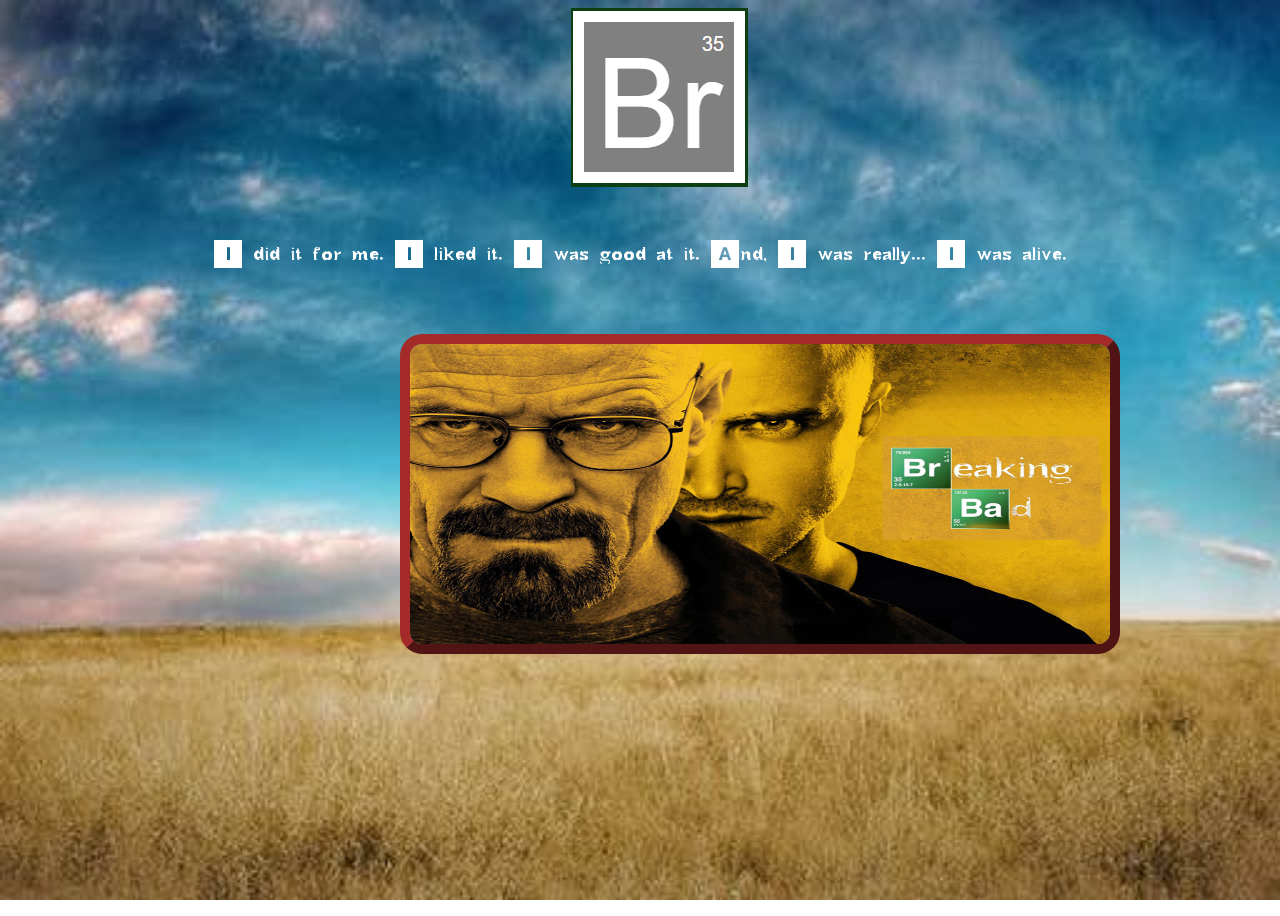
<file: index.html>
<!DOCTYPE html>
<html lang="en">

<head>
    <meta charset="UTF-8">
    <meta name="viewport" content="width=device-width, initial-scale=1.0">
    <link rel="shortcut icon" href="img/icon.png" type="image/x-icon">
    <link rel="stylesheet" href="CSS/index.css">
    <title>Index</title>
</head>

<body>
    <div class="logo"></div>
    <div class="texto">I did it for me. I liked it. I was good at it. And, I was really... I was alive.</div>
    <img class=poster src="img/poster.jpg" alt="Poster" usemap="#BreakingBad">
    <map name="BreakingBad">
        <area shape="rect" coords="482,104,663,142" href="formulario.html" alt="Breaking" target="_blank">
        <area shape="rect" coords="541,144,627,185" href="tabla.html" alt="Bad" target="_blank">
    </map>
</body>

</html>
</file>
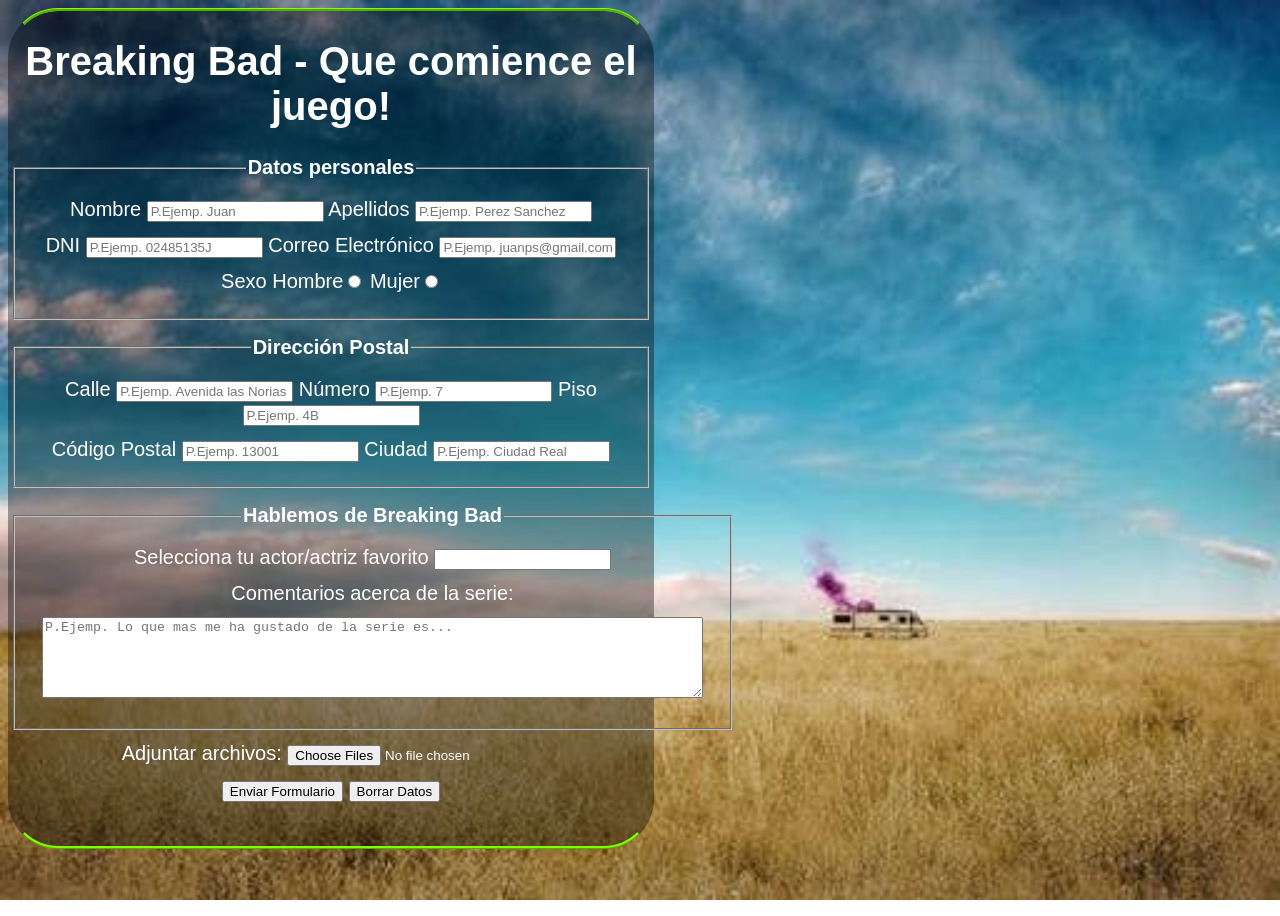
<file: formulario.html>
<!DOCTYPE html>
<html lang="en">

<head>
    <meta charset="UTF-8">
    <meta name="viewport" content="width=device-width, initial-scale=1.0">
    <link rel="shortcut icon" href="img/icon.png" type="image/x-icon">
    <link rel="stylesheet" href="CSS/index.css">
    <title>Formulario</title>
</head>

<body>
    <form class="formulario" name="formulario" method="post" action="mailto:raul.rodriguez@proeducaglobal.com"
        autocomplete="on" target="_blank" enctype="multipart/form-data">
        <div class="textform">
            <h1 id="titulo">Breaking Bad - Que comience el juego!</h1>
            <fieldset>
                <legend>Datos personales</legend>
                <div class=contenido>
                    <label for="Nombre">Nombre
                        <input type="text" placeholder="P.Ejemp. Juan" name="Nombre" required>
                    </label>
                    <label for="Apellidos">Apellidos
                        <input type="text" placeholder="P.Ejemp. Perez Sanchez" name="Apellidos" required>
                    </label>
                </div>
                <div class=contenido>
                    <label for="DNI">DNI
                        <input type="text" placeholder="P.Ejemp. 02485135J" name="DNI">
                    </label>
                    <label for="Email">Correo Electrónico
                        <input type="email" placeholder="P.Ejemp. juanps@gmail.com" name="Email" required>
                    </label>
                </div>
                <div class=contenido>
                    <label for="sexo">Sexo</label>
                    <label for="Hombre">Hombre<input type="radio" name="Sexo" value="Hombre"></label>
                    <label for="Mujer">Mujer<input type="radio" name="Sexo" value="Mujer"></label>
                </div>
            </fieldset>
            <fieldset>
                <legend>Dirección Postal</legend>
                <div class=contenido>
                    <label for="Calle">Calle
                        <input type="text" placeholder="P.Ejemp. Avenida las Norias" name="Calle">
                    </label>
                    <label for="Numero">Número
                        <input type="number" placeholder="P.Ejemp. 7" name="Número">
                    </label>
                    <label for="Piso">Piso
                        <input type="text" placeholder="P.Ejemp. 4B" name="Piso">
                    </label>
                </div>
                <div class=contenido>
                    <label for="CP">Código Postal
                        <input type="text" placeholder="P.Ejemp. 13001" name="CP">
                    </label>
                    <label for="Ciudad">Ciudad
                        <input type="text" placeholder="P.Ejemp. Ciudad Real" name="Ciudad">
                    </label>
                </div>
            </fieldset>
            <fieldset>
                <legend>Hablemos de Breaking Bad</legend>
                <div class=contenido>
                    <label for="Actor favorito">Selecciona tu actor/actriz favorito
                        <input list="lista" name="Actor favorito">
                        <datalist id="lista">
                            <option value="Jessie Pinkman">
                            <option value="Walter White">
                            <option value="Saul Goodman">
                            <option value="Gustavo Fring">
                            <option value="Pollos Hermanos">
                            <option value="Otros personajes">
                        </datalist>
                    </label>
                </div>
                <div class=contenido>
                    <label for="Comentarios">Comentarios acerca de la serie:</label>
                </div>
                <div class=contenido>
                    <textarea name="Comentarios" id="Comentarios" cols="80" rows="5" spellcheck="true"
                        placeholder="P.Ejemp. Lo que mas me ha gustado de la serie es..."></textarea>
                </div>
            </fieldset>
            <div class=contenido>
                <label for="Adjunto">Adjuntar archivos:
                    <input type="file" name="Adjuntar" id="Adjuntar" accept=".pdf, .docx" multiple>
                </label>
            </div>
            <div class=contenido>
                <input type="submit" value="Enviar Formulario">
                <input type="reset" value="Borrar Datos">
            </div>
        </div>
    </form>
</body>

</html>
</file>
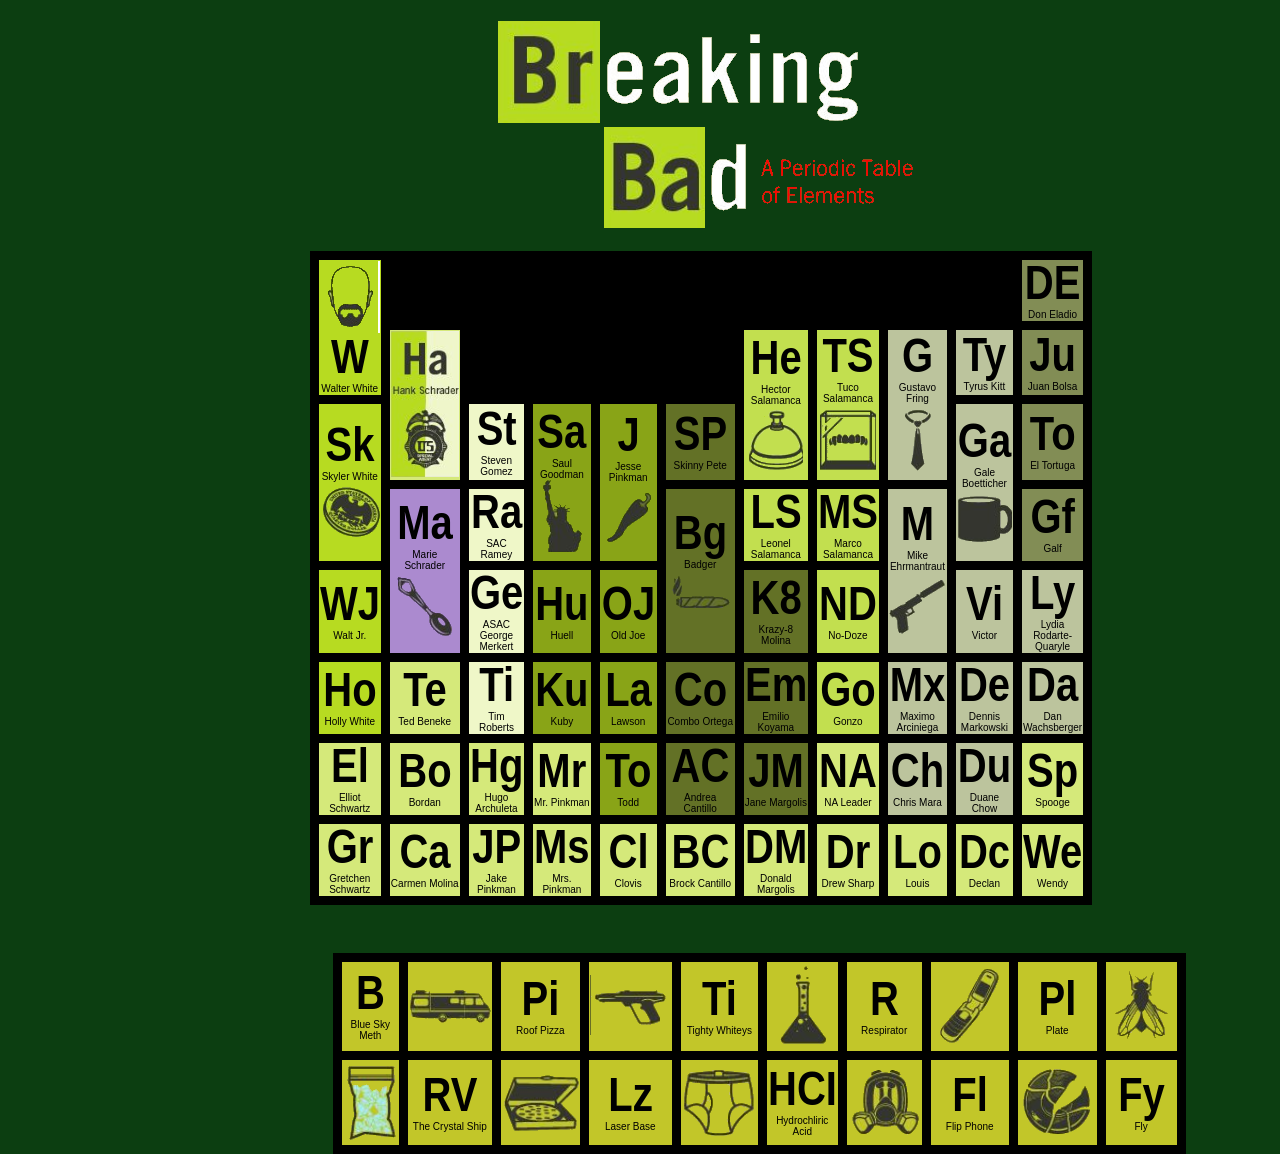
<file: tabla.html>
<!DOCTYPE html>
<html lang="en">

<head>
    <meta charset="UTF-8">
    <meta name="viewport" content="width=device-width, initial-scale=1.0">
    <link rel="shortcut icon" href="img/icon.png" type="image/x-icon">
    <link rel="stylesheet" href="CSS/index.css">
    <title>Tabla</title>
</head>

<body class="fondo">
    <img class="cabecera" src="img/cabecera.png" alt="cabecera">

    <table>
        <tr>
            <td class="td verde1" rowspan="2">
                <img src="img/Tabla_Periódica/walterwhite.png" alt="Walter White">
                <div class="letras">W</div>
                <div>Walter White</div>
            </td>
            <td></td>
            <td></td>
            <td></td>
            <td></td>
            <td></td>
            <td></td>
            <td></td>
            <td></td>
            <td></td>
            <td class="td verde2">
                <div class="letras">DE</div>
                <div>Don Eladio</div>
            </td>
        </tr>
        <tr>
            <td class="td Ha" rowspan="2">
                <img src="img/Tabla_Periódica/hankschrader.png" alt="Hank Schrader">
            </td>
            <td></td>
            <td></td>
            <td></td>
            <td></td>
            <td class="td lima" rowspan="2">
                <div class="letras">He</div>
                <div>Hector Salamanca</div>
                <img src="img/Tabla_Periódica/hectorsalamanca.png" alt="Hector Salamanca">
            </td>
            <td class="td lima" rowspan="2">
                <div class="letras">TS</div>
                <div>Tuco Salamanca</div>
                <img src="img/Tabla_Periódica/tucosalamanca.png" alt="Tuco Salamanca">
            </td>
            <td class="td gris" rowspan="2">
                <div class="letras">G</div>
                <div>Gustavo Fring</div>
                <img src="img/Tabla_Periódica/gustavofrink.png" alt="Gustavo Fring">
            </td>
            <td class="td gris">
                <div class="letras">Ty</div>
                <div>Tyrus Kitt</div>
            </td>
            <td class="td verde2">
                <div class="letras">Ju</div>
                <div>Juan Bolsa</div>
            </td>
        </tr>
        <tr>
            <td class="td verde1" rowspan="2">
                <div class="letras">Sk</div>
                <div>Skyler White</div>
                <img src="img/Tabla_Periódica/skylerwhite.png" alt="Skyler White">
            </td>

            <td class="td crema">
                <div class="letras">St</div>
                <div>Steven Gomez</div>
            </td>
            <td class="td oliva" rowspan="2">
                <div class="letras">Sa</div>
                <div>Saul Goodman</div>
                <img src="img/Tabla_Periódica/saulgoodman.png" alt="Saul Goodman">
            </td>
            <td class="td oliva" rowspan="2">
                <div class="letras">J</div>
                <div>Jesse Pinkman</div>
                <img src="img/Tabla_Periódica/jessiepinkman.png" alt="Jessie Pinkman">
            </td>
            <td class="td militar">
                <div class="letras">SP</div>
                <div>Skinny Pete</div>
            </td>



            <td class="td gris" rowspan="2">
                <div class="letras">Ga</div>
                <div>Gale Boetticher</div>
                <img src="img/Tabla_Periódica/gale.png" alt="Gale Boetticher">
            </td>
            <td class="td verde2">
                <div class="letras">To</div>
                <div>El Tortuga</div>
            </td>
        </tr>
        <tr>

            <td class="td Ma" rowspan="2">
                <div class="letras">Ma</div>
                <div>Marie Schrader</div>
                <img src="img/Tabla_Periódica/marieschrader.png" alt="Marie Schrader">
            </td>
            <td class="td crema">
                <div class="letras">Ra</div>
                <div>SAC Ramey</div>
            </td>


            <td class="td militar" rowspan="2">
                <div class="letras">Bg</div>
                <div>Badger</div>
                <img src="img/Tabla_Periódica/badger.png" alt="Badger">
            </td>
            <td class="td lima">
                <div class="letras">LS</div>
                <div>Leonel Salamanca</div>
            </td>
            <td class="td lima">
                <div class="letras">MS</div>
                <div>Marco Salamanca</div>
            </td>
            <td class="td gris" rowspan="2">
                <div class="letras">M</div>
                <div>Mike Ehrmantraut</div>
                <img src="img/Tabla_Periódica/mike.png" alt="Mike Ehrmantraut">
            </td>

            <td class="td verde2">
                <div class="letras">Gf</div>
                <div>Galf</div>
            </td>
        </tr>
        <tr>
            <td class="td verde1">
                <div class="letras">WJ</div>
                <div>Walt Jr.</div>
            </td>

            <td class="td crema">
                <div class="letras">Ge</div>
                <div>ASAC George Merkert</div>
            </td>
            <td class="td oliva">
                <div class="letras">Hu</div>
                <div>Huell</div>
            </td>
            <td class="td oliva">
                <div class="letras">OJ</div>
                <div>Old Joe</div>
            </td>

            <td class="td militar">
                <div class="letras">K8</div>
                <div>Krazy-8 Molina</div>
            </td>
            <td class="td lima">
                <div class="letras">ND</div>
                <div>No-Doze</div>
            </td>

            <td class="td gris">
                <div class="letras">Vi</div>
                <div>Victor</div>
            </td>
            <td class="td gris">
                <div class="letras">Ly</div>
                <div>Lydia Rodarte-Quaryle</div>
            </td>
        </tr>
        <tr>
            <td class="td verde1">
                <div class="letras">Ho</div>
                <div>Holly White</div>
            </td>
            <td class="td">
                <div class="letras">Te</div>
                <div>Ted Beneke</div>
            </td>
            <td class="td crema">
                <div class="letras">Ti</div>
                <div>Tim Roberts</div>
            </td>
            <td class="td oliva">
                <div class="letras">Ku</div>
                <div>Kuby</div>
            </td>
            <td class="td oliva">
                <div class="letras">La</div>
                <div>Lawson</div>
            </td>
            <td class="td militar">
                <div class="letras">Co</div>
                <div>Combo Ortega</div>
            </td>
            <td class="td militar">
                <div class="letras">Em</div>
                <div>Emilio Koyama</div>
            </td>
            <td class="td lima">
                <div class="letras">Go</div>
                <div>Gonzo</div>
            </td>
            <td class="td gris">
                <div class="letras">Mx</div>
                <div>Maximo Arciniega</div>
            </td>
            <td class="td gris">
                <div class="letras">De</div>
                <div>Dennis Markowski</div>
            </td>
            <td class="td gris">
                <div class="letras">Da</div>
                <div>Dan Wachsberger</div>
            </td>
        </tr>
        <tr>
            <td class="td">
                <div class="letras">El</div>
                <div>Elliot Schwartz</div>
            </td>
            <td class="td">
                <div class="letras">Bo</div>
                <div>Bordan</div>
            </td>
            <td class="td">
                <div class="letras">Hg</div>
                <div>Hugo Archuleta</div>
            </td>
            <td class="td">
                <div class="letras">Mr</div>
                <div>Mr. Pinkman</div>
            </td>
            <td class="td oliva">
                <div class="letras">To</div>
                <div>Todd</div>
            </td>
            <td class="td militar">
                <div class="letras">AC</div>
                <div>Andrea Cantillo</div>
            </td>
            <td class="td militar">
                <div class="letras">JM</div>
                <div>Jane Margolis</div>
            </td>
            <td class="td">
                <div class="letras">NA</div>
                <div>NA Leader</div>
            </td>
            <td class="td gris">
                <div class="letras">Ch</div>
                <div>Chris Mara</div>
            </td>
            <td class="td gris">
                <div class="letras">Du</div>
                <div>Duane Chow</div>
            </td>
            <td class="td">
                <div class="letras">Sp</div>
                <div>Spooge</div>
            </td>
        </tr>
        <tr>
            <td class="td">
                <div class="letras">Gr</div>
                <div>Gretchen Schwartz</div>
            </td>
            <td class="td">
                <div class="letras">Ca</div>
                <div>Carmen Molina</div>
            </td>
            <td class="td">
                <div class="letras">JP</div>
                <div>Jake Pinkman</div>
            </td>
            <td class="td">
                <div class="letras">Ms</div>
                <div>Mrs. Pinkman</div>
            </td>
            <td class="td">
                <div class="letras">Cl</div>
                <div>Clovis</div>
            </td>
            <td class="td">
                <div class="letras">BC</div>
                <div>Brock Cantillo</div>
            </td>
            <td class="td">
                <div class="letras">DM</div>
                <div>Donald Margolis</div>
            </td>
            <td class="td">
                <div class="letras">Dr</div>
                <div>Drew Sharp</div>
            </td>
            <td class="td">
                <div class="letras">Lo</div>
                <div>Louis</div>
            </td>
            <td class="td">
                <div class="letras">Dc</div>
                <div>Declan</div>
            </td>
            <td class="td">
                <div class="letras">We</div>
                <div>Wendy</div>
            </td>
        </tr>
    </table>
    <table class="tabla2">
        <tr>
            <td class="amarillo">
                <div class="letras">B</div>
                <div>Blue Sky Meth</div>
            </td>
            <td class="amarillo">
                <img src="img/Tabla_Periódica/bus.png" alt="bus">
            </td>
            <td class="amarillo">
                <div class="letras">Pi</div>
                <div>Roof Pizza</div>
            </td>
            <td class="amarillo"><img src="img/Tabla_Periódica/pistola.png" alt="pistola"></td>
            <td class="amarillo">
                <div class="letras">Ti</div>
                <div>Tighty Whiteys</div>
            </td>
            <td class="amarillo"><img src="img/Tabla_Periódica/pocima.png" alt="pocima"></td>
            <td class="amarillo">
                <div class="letras">R</div>
                <div>Respirator</div>
            </td>
            <td class="amarillo"><img src="img/Tabla_Periódica/movil.png" alt="movil"></td>
            <td class="amarillo">
                <div class="letras">Pl</div>
                <div>Plate</div>
            </td>
            <td class="amarillo"><img src="img/Tabla_Periódica/mosca.png" alt="mosca"></td>
        </tr>
        <tr>
            <td class="amarillo"><img src="img/Tabla_Periódica/cristal.png" alt="cristal"></td>
            <td class="amarillo">
                <div class="letras">RV</div>
                <div>The Crystal Ship</div>
            </td>
            <td class="amarillo"><img src="img/Tabla_Periódica/pizza.png" alt="pizza"></td>
            <td class="amarillo">
                <div class="letras">Lz</div>
                <div>Laser Base</div>
            </td>
            <td class="amarillo"><img src="img/Tabla_Periódica/calzoncillos.png" alt="calzoncillos"></td>
            <td class="amarillo">
                <div class="letras">HCI</div>
                <div>Hydrochliric Acid</div>
            </td>
            <td class="amarillo"><img src="img/Tabla_Periódica/mascara.png" alt="mascara"></td>
            <td class="amarillo">
                <div class="letras">Fl</div>
                <div>Flip Phone</div>
            </td>
            <td class="amarillo"><img src="img/Tabla_Periódica/plato.png" alt="plato"></td>
            <td class="amarillo">
                <div class="letras">Fy</div>
                <div>Fly</div>
            </td>
        </tr>
    </table>
</body>

</html>
</file>
<file: CSS/index.css>
body {
    background-image: url(../img/fondo.jpg);
    background-repeat: no-repeat;
    background-size: cover;
    background-position: center;
    background-attachment: fixed;
    height: 100vh;
    font-family: Arial, Helvetica, sans-serif;
}

/*Aplica al index.html*/
.logo {
    background-image: url(../img/logo.PNG);
    height: 200px;
    width: 200px;
    background-repeat: no-repeat;
    margin-left: 44vw;
}

.texto {
    font-family: 'BreakingBad';
    color: white;
    font-size: 40px;
    text-align: center;
    margin-bottom: 4rem;
    margin-top: 1rem;
}

@font-face {
    font-family: 'BreakingBad';
    src: url('../fonts/BreakingBad.ttf') format('truetype');
    font-weight: normal;
    font-style: normal;
}

.poster {
    height: 300px;
    width: 700px;
    border: 10px outset brown;
    border-radius: 22px;
    margin-left: 31%;
}

/* Aplica al formulario.html*/
.formulario {
    text-align: center;
    font-size: 1.25em;
    color: white;
    margin: auto;
}

#titulo {
    padding-top: 0.1rem;
}

.textform {
    background-color: rgba(0, 0, 0, 0.363);
    max-width: 50vw;
    border-color: rgba(0, 0, 0, 0);
    border-radius: 50px;
    border-style: ridge;
    border-top-color: chartreuse;
    border-bottom-color: chartreuse;
    padding-bottom: 2rem;
}

fieldset {
    margin-top: 1rem;
}

legend {
    font-weight: bold;
}

.contenido {
    margin: 0.75rem;
}


/* Aplica a tabla.html*/

body.fondo {
    background-image: initial;
    background-color: #0c3e11;
    margin: 1% 20%;
    font-size: 10px;

}

.cabecera {
    margin-left: 30%;
    margin-bottom: 1rem;
}

table {
    margin-left: 7%;
    text-align: center;
    border-spacing: 0.6rem;
    empty-cells: hide;
    background-color: black;
    table-layout: fixed;
}

td {
    background-color: #D5E97A;
    width: 4vw;
    height: 5vh;
}

.Ha {
    max-width: 100%;
    max-height: 100%;
}

.letras {
    font-size: 40px;
    font-weight: bold;
    padding-bottom: 3px;
    transform: scaleY(1.2);
}

.verde1 {
    background-color: #B7DB21;
}

.Ma {
    background-color: #AB8ACF;
}

.crema {
    background-color: #EFF7C8;
}

.oliva {
    background-color: #89A417;
}

.militar {
    background-color: #637126;
}

.lima {
    background-color: #C2DF4F;
}

.gris {
    background-color: #BCC49D;
}

.verde2 {
    background-color: #828D55;
}

.amarillo {
    background-color: #C2C629;
}

table.tabla2 {
    margin-left: 6vw;
    margin-top: 3rem;
    height: 5vh;
}
</file>
